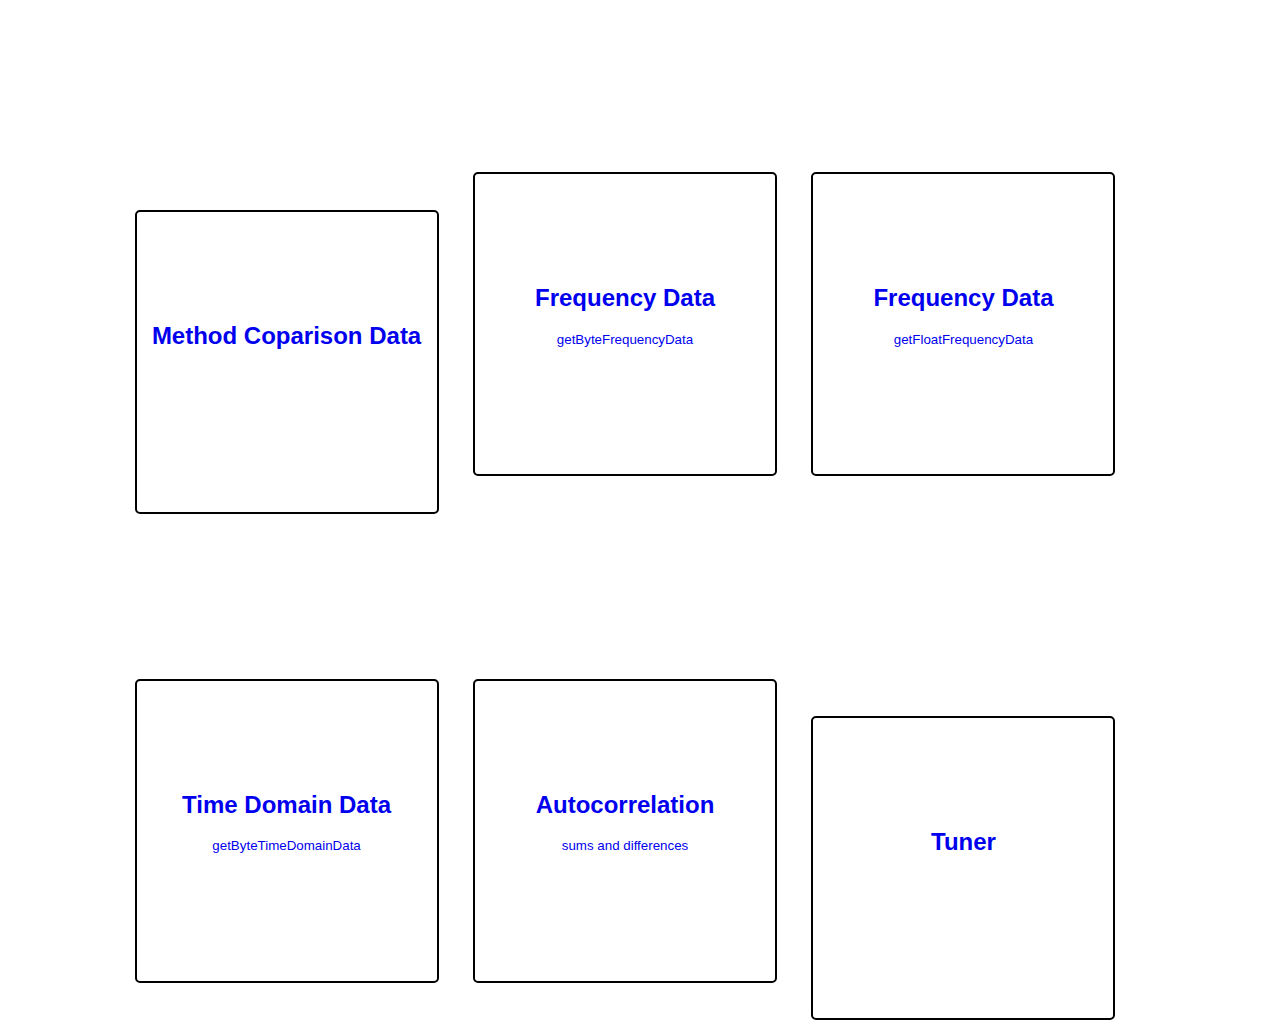
<file: index.html>
<!DOCTYPE html>
<html lang="en">
<head>
    <meta charset="UTF-8">
    <title>Moje Bakalářka</title>
    <link rel="stylesheet" href="styles.css">
</head>
<body>
<div class="content">
    <a href="comparison/index.html">
        <div class="method">
            <h2>Method Coparison Data</h2>
        </div>
    </a>

    <a href="method_1/method1.html">
        <div class="method">
            <h2>Frequency Data</h2>
            <p>getByteFrequencyData</p>
        </div>
    </a>

    <a href="method_2/method2.html">
        <div class="method">
            <h2>Frequency Data</h2>
            <p>getFloatFrequencyData</p>
        </div>
    </a>

    <a href="method_3/method3.html">
        <div class="method">
            <h2>Time Domain Data</h2>
            <p>getByteTimeDomainData</p>
        </div>
    </a>

    <a href="testOfAutocorrelation/test.html">
        <div class="method">
            <h2>Autocorrelation</h2>
            <p>sums and differences</p>
        </div>
    </a>

    <a href="tuner/tuner.html">
        <div class="method">
            <h2>Tuner</h2>
        </div>
    </a>
</div>
</body>
</html>
</file>
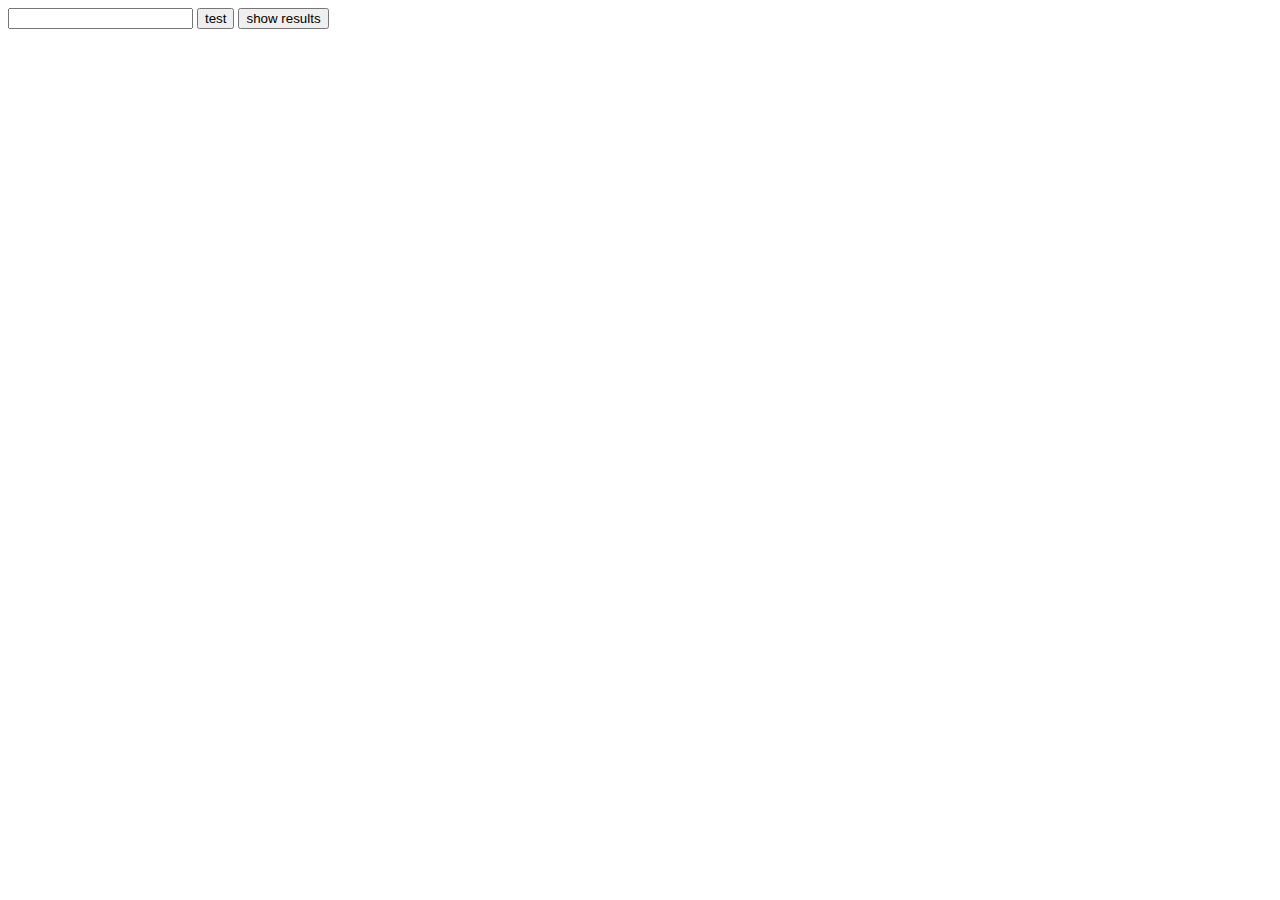
<file: comparison/index.html>
<!DOCTYPE html>
<html lang="en">
<head>
    <meta charset="UTF-8">
    <title>Comparison</title>
</head>
<body>
<input type="number" id="frequency">
<button id="ok" class="button">
    test
</button>

<button id="show" class="button">
    show results
</button>
<p id="counter"></p>
<script src="test.js"></script>
</body>
</html>
</file>
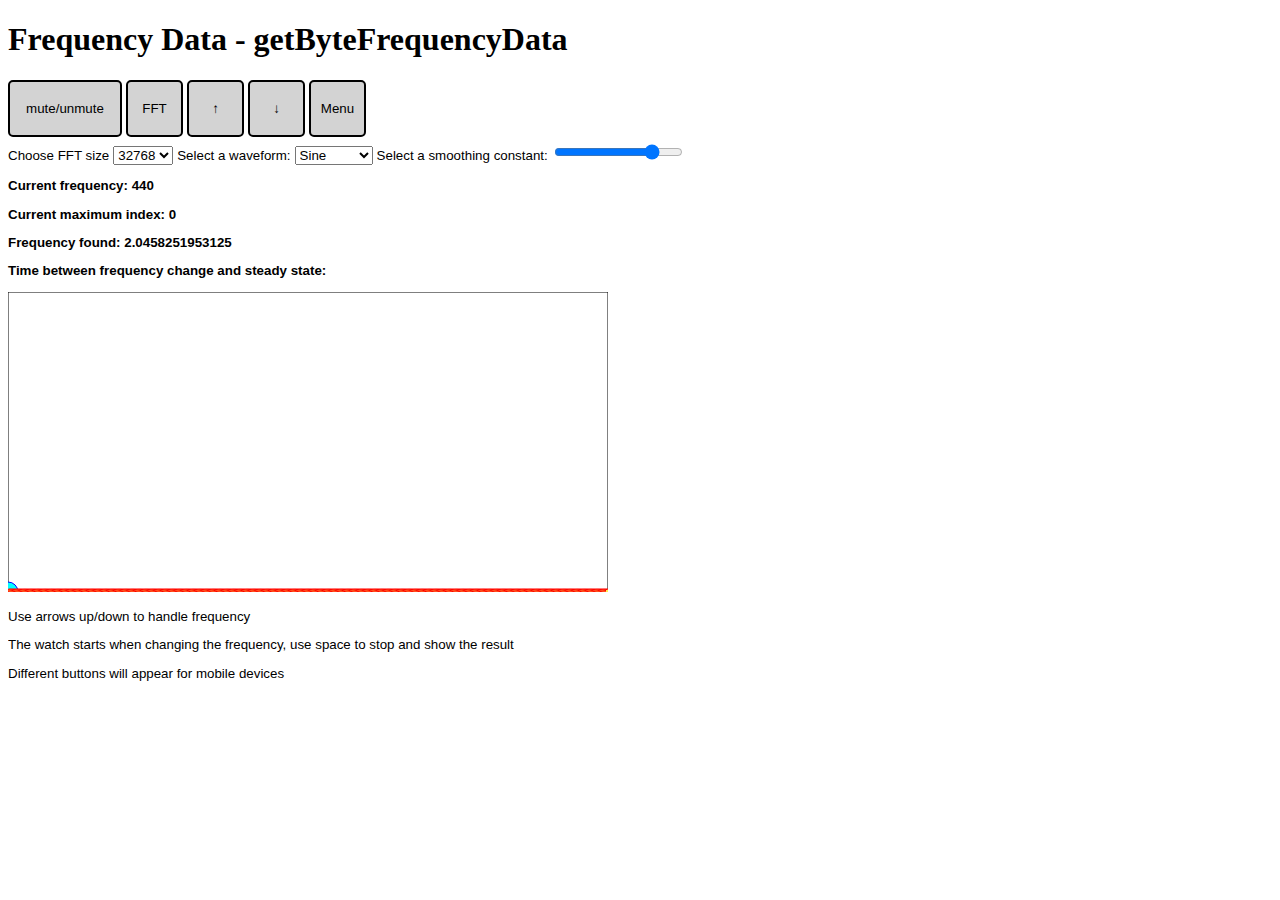
<file: method_1/method1.html>
<!DOCTYPE html>
<html lang="en">
<head>
    <meta charset="UTF-8">
    <title>Moje Bakalářka</title>
    <link rel="stylesheet" href="../styles.css">
</head>
<body>
<h1>Frequency Data - getByteFrequencyData</h1>
<div class="control">
    <div class="buttons">
        <button id="toggle" class="button" title="Mute and unmute the sound of oscillator">
            mute/unmute
        </button>

        <button id="show" class="button" title="Render FFT data in canvas">
            FFT
        </button>

        <button id="up" class="button" title="Change frequency of oscillator up by 50">
            &uarr;
        </button>

        <button id="down" class="button" title="Change frequency of oscillator down by 50">
            &darr;
        </button>

        <a href="../index.html">
            <button id="backToMenu" class="button" title="Returns back to menu">
                Menu
            </button>
        </a>

        <button id="upMobile" class="button mobile" title="Change frequency of oscillator up by 1">
            +
        </button>

        <button id="downMobile" class="button mobile" title="Change frequency of oscillator down by 1">
            -
        </button>

        <button id="stopMobile" class="button mobile" title="Stop watches">
            stop
        </button>
    </div>
    <div class="inputs">
        <label for="fftSize">Choose FFT size</label>
        <select id="fftSize">
            <!--<option value="32">32</option>-->
            <!--<option value="64">64</option>-->
            <!--<option value="128">128</option>-->
            <!--<option value="256">256</option>-->
            <!--<option value="512">512</option>-->
            <!--<option value="1024">1024</option>-->
            <!--<option value="2048">2048</option>-->
            <!--<option value="4096">4096</option>-->
            <!--<option value="8192">8192</option>-->
            <!--<option value="16384">16384</option>-->
            <option value="32768" selected>32768</option>
        </select>

        <label for="soundType">Select a waveform:</label>
        <select name="soundType" id="soundType">
            <option value="triangle">Triangle</option>
            <option value="sine" selected>Sine</option>
            <option value="square">Square</option>
            <option value="sawtooth">Sawtooth</option>
        </select>

        <label for="smoothingConst">Select a smoothing constant:</label>
        <input type="range" name="smoothingConst" id="smoothingConst" min="0" max="1" step="any" value="0.8">
    </div>
</div>
<div class="info">
    <p id="frequency"></p>
    <p id="maximum">Current maximum index: </p>
    <p id="found">Current maximum index: </p>
    <p id="time">Time between frequency change and steady state: </p>
</div>
<canvas id="myCanvas" width="600" height="300"></canvas>
<div class="howToUse">
    <p>Use arrows up/down to handle frequency</p>
    <p>The watch starts when changing the frequency, use space to stop and show the result</p>
    <p>Different buttons will appear for mobile devices</p>
</div>
<script src="webaudioscript.js"></script>
</body>
</html>
</file>
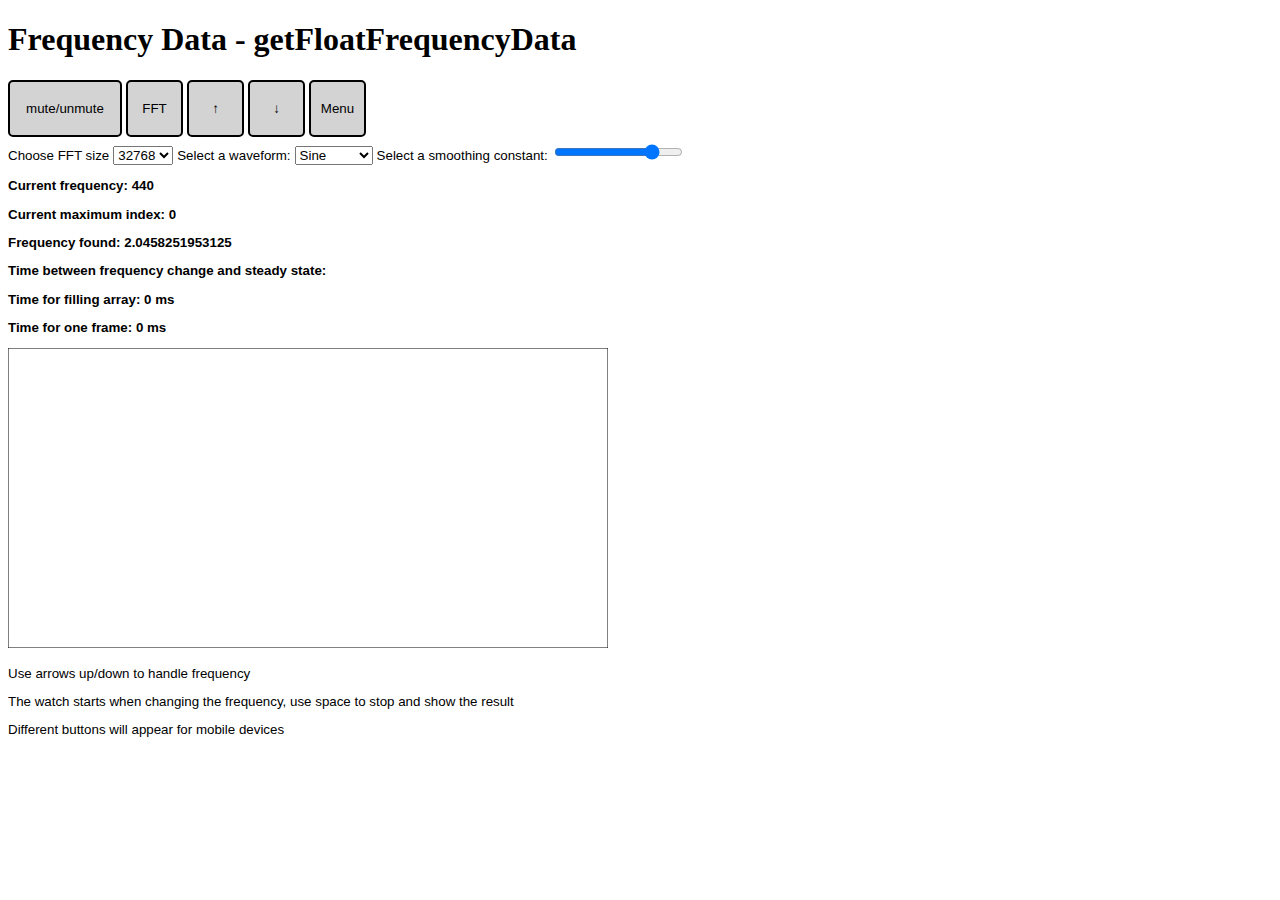
<file: method_2/method2.html>
<!DOCTYPE html>
<html lang="en">
<head>
    <meta charset="UTF-8">
    <title>Moje Bakalářka</title>
    <link rel="stylesheet" href="../styles.css">
</head>
<body>
<h1>Frequency Data - getFloatFrequencyData</h1>
<div class="control">
    <div class="buttons">
        <button id="toggle" class="button" title="Mute and unmute the sound of oscillator">
            mute/unmute
        </button>

        <button id="show" class="button" title="Render FFT data in canvas">
            FFT
        </button>

        <button id="up" class="button" title="Change frequency of oscillator up by 50">
            &uarr;
        </button>

        <button id="down" class="button" title="Change frequency of oscillator down by 50">
            &darr;
        </button>

        <a href="../index.html">
            <button id="backToMenu" class="button" title="Returns back to menu">
                Menu
            </button>
        </a>

        <button id="upMobile" class="button mobile" title="Change frequency of oscillator up by 1">
            +
        </button>

        <button id="downMobile" class="button mobile" title="Change frequency of oscillator down by 1">
            -
        </button>

        <button id="stopMobile" class="button mobile" title="Stop watches">
            stop
        </button>
    </div>
    <div class="inputs">
        <label for="fftSize">Choose FFT size</label>
        <select id="fftSize">
            <!--<option value="32">32</option>-->
            <!--<option value="64">64</option>-->
            <!--<option value="128">128</option>-->
            <!--<option value="256">256</option>-->
            <!--<option value="512">512</option>-->
            <!--<option value="1024">1024</option>-->
            <!--<option value="2048">2048</option>-->
            <!--<option value="4096">4096</option>-->
            <!--<option value="8192">8192</option>-->
            <!--<option value="16384">16384</option>-->
            <option value="32768" selected>32768</option>
        </select>

        <label for="soundType">Select a waveform:</label>
        <select name="soundType" id="soundType">
            <option value="triangle">Triangle</option>
            <option value="sine" selected>Sine</option>
            <option value="square">Square</option>
            <option value="sawtooth">Sawtooth</option>
        </select>

        <label for="smoothingConst">Select a smoothing constant:</label>
        <input type="range" name="smoothingConst" id="smoothingConst" min="0" max="1" step="any" value="0.8">
    </div>
</div>
<div class="info">
    <p id="frequency"></p>
    <p id="maximum">Current maximum index: </p>
    <p id="found">Current maximum index: </p>
    <p id="time">Time between frequency change and steady state: </p>
    <p id="arrayFill">Time for filling array: </p>
    <p id="oneFrame">Time for one frame: </p>
</div>
<canvas id="myCanvas" width="600" height="300"></canvas>
<div class="howToUse">
    <p>Use arrows up/down to handle frequency</p>
    <p>The watch starts when changing the frequency, use space to stop and show the result</p>
    <p>Different buttons will appear for mobile devices</p>
</div>
<script type="module" src="webaudioscript.js"></script>
</body>
</html>
</file>
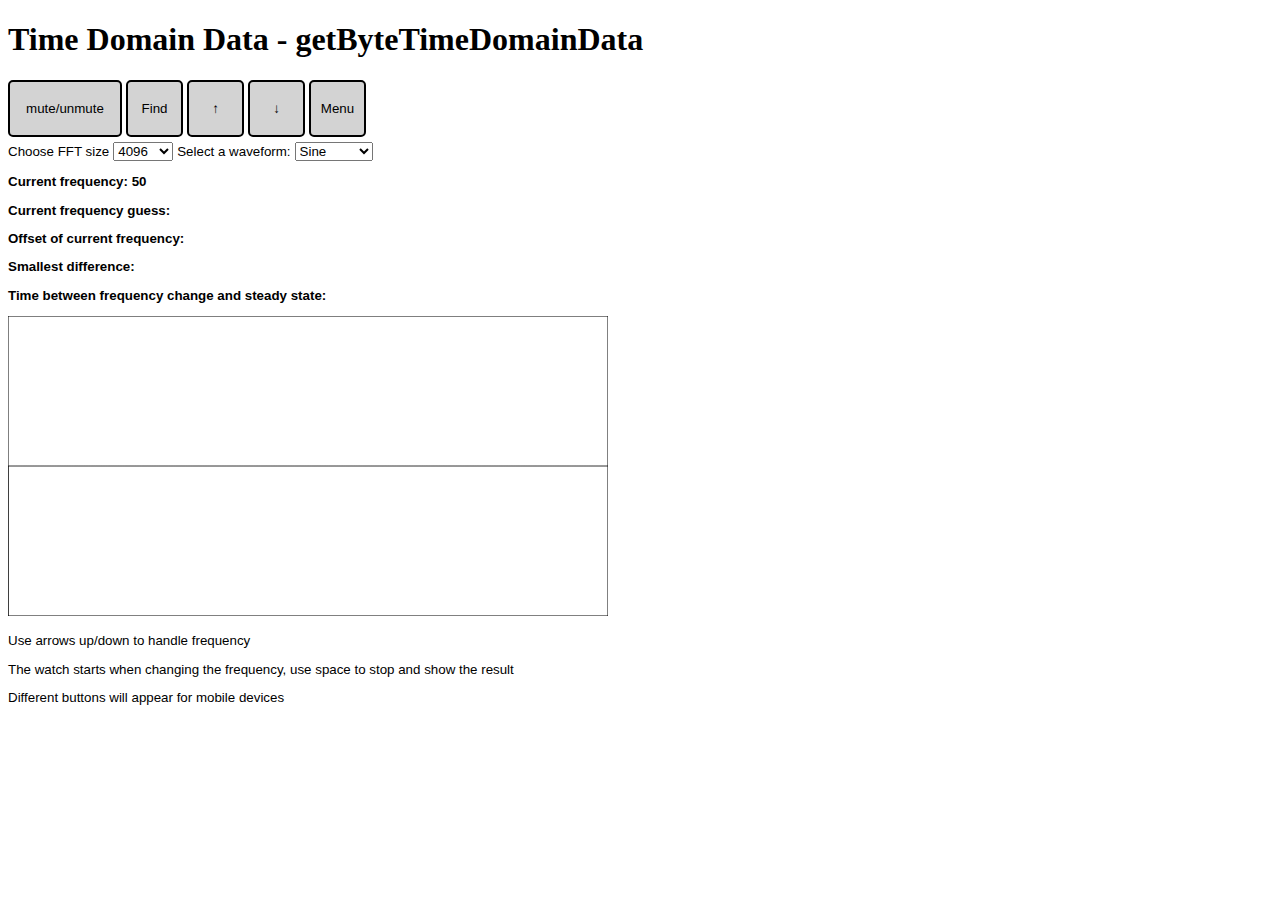
<file: method_3/method3.html>
<!DOCTYPE html>
<html lang="en">
<head>
    <meta charset="UTF-8">
    <title>Moje Bakalářka</title>
    <link rel="stylesheet" href="../styles.css">
</head>
<body>
<h1>Time Domain Data - getByteTimeDomainData</h1>
<div class="control">
    <div class="buttons">
        <button id="toggle" class="button" title="Mute and unmute the sound of oscillator">
            mute/unmute
        </button>

        <button id="show" class="button" title="Find current frequency of audio">
            Find
        </button>

        <button id="up" class="button" title="Change frequency of oscillator up by 50">
            &uarr;
        </button>

        <button id="down" class="button" title="Change frequency of oscillator down by 50">
            &darr;
        </button>

        <a href="../index.html">
            <button id="backToMenu" class="button" title="Returns back to menu">
                Menu
            </button>
        </a>

        <button id="upMobile" class="button mobile" title="Change frequency of oscillator up by 1">
            +
        </button>

        <button id="downMobile" class="button mobile" title="Change frequency of oscillator down by 1">
            -
        </button>

        <button id="stopMobile" class="button mobile" title="Stop watches">
            stop
        </button>
    </div>
    <div class="inputs">
        <label for="fftSize">Choose FFT size</label>
        <select id="fftSize">
            <option value="32">32</option>
            <option value="64">64</option>
            <option value="128">128</option>
            <option value="256">256</option>
            <option value="512">512</option>
            <option value="1024">1024</option>
            <option value="2048">2048</option>
            <option value="4096" selected>4096</option>
            <option value="8192">8192</option>
            <option value="16384">16384</option>
            <option value="32768">32768</option>
        </select>

        <label for="soundType">Select a waveform:</label>
        <select name="soundType" id="soundType">
            <option value="triangle">Triangle</option>
            <option value="sine" selected>Sine</option>
            <option value="square">Square</option>
            <option value="sawtooth">Sawtooth</option>
        </select>
    </div>
</div>
<div class="info">
    <p id="frequency"></p>
    <p id="result">Current frequency guess: </p>
    <p id="offset">Offset of current frequency: </p>
    <p id="difference">Smallest difference: </p>
    <p id="time">Time between frequency change and steady state: </p>
</div>
<canvas id="myCanvas" width="600" height="300"></canvas>
<div class="howToUse">
    <p>Use arrows up/down to handle frequency</p>
    <p>The watch starts when changing the frequency, use space to stop and show the result</p>
    <p>Different buttons will appear for mobile devices</p>
</div>
<script src="webaudioscript.js"></script>
</body>
</html>
</file>
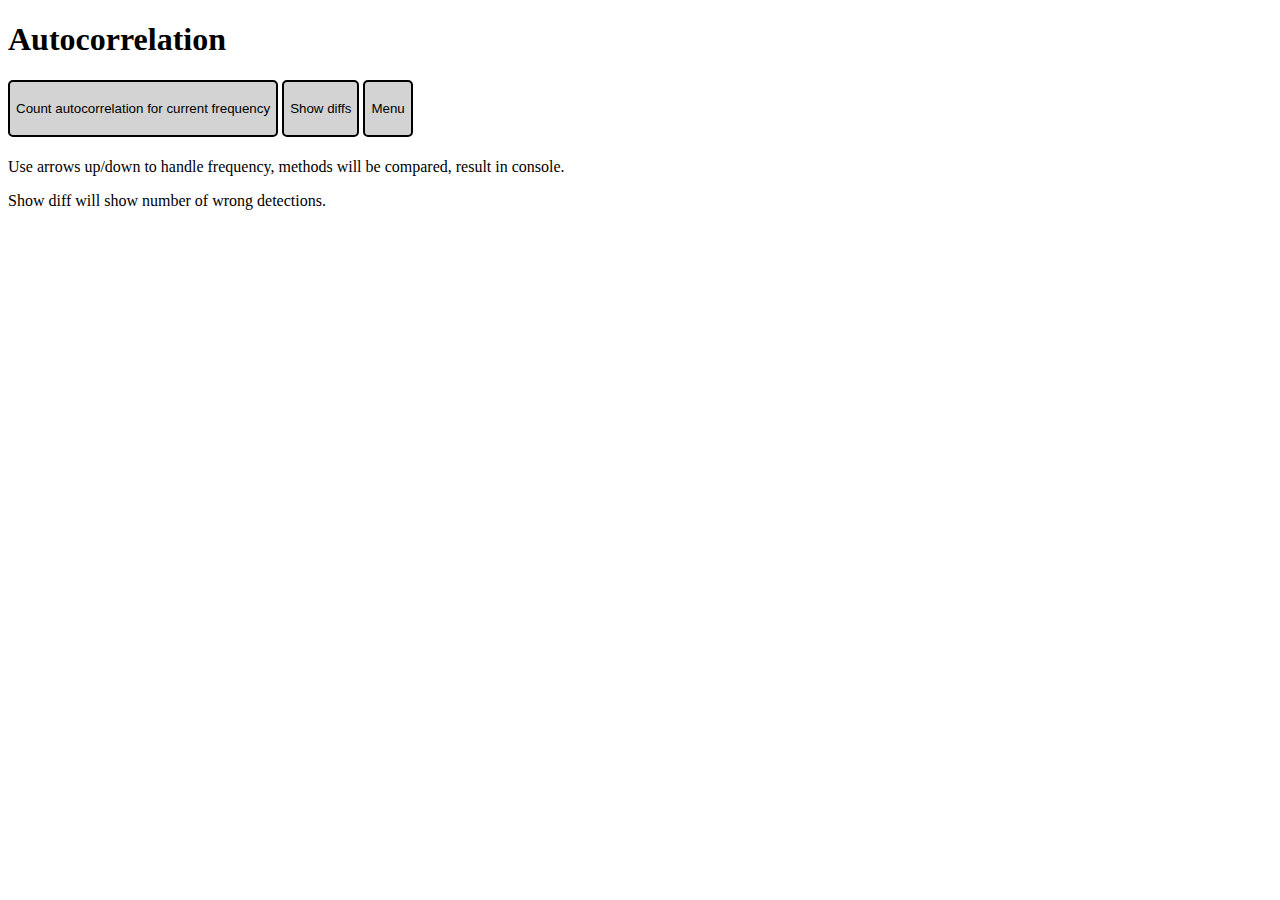
<file: testOfAutocorrelation/test.html>
<!DOCTYPE html>
<html lang="en">
<head>
    <meta charset="UTF-8">
    <title>Moje Bakalářka</title>
    <link rel="stylesheet" href="styles.css">
</head>
<body>
<h1>Autocorrelation</h1>
<div class="control">
    <div class="buttons">
        <button id="toggle" class="button" title="count autocorrelation">
            Count autocorrelation for current frequency
        </button>

        <button id="show" class="button" title="count autocorrelation">
            Show diffs
        </button>

        <a href="../index.html">
            <button id="backToMenu" class="button" title="Returns back to menu">
                Menu
            </button>
        </a>
    </div>
</div>
<div class="info">
    <p id="frequency"></p>
    <p id="diffs"></p>
</div>
<div class="howToUse">
    <p>Use arrows up/down to handle frequency, methods will be compared, result in console.</p>
    <p>Show diff will show number of wrong detections.</p>
</div>
<script src="autocorrelation.js"></script>
</body>
</html>
</file>
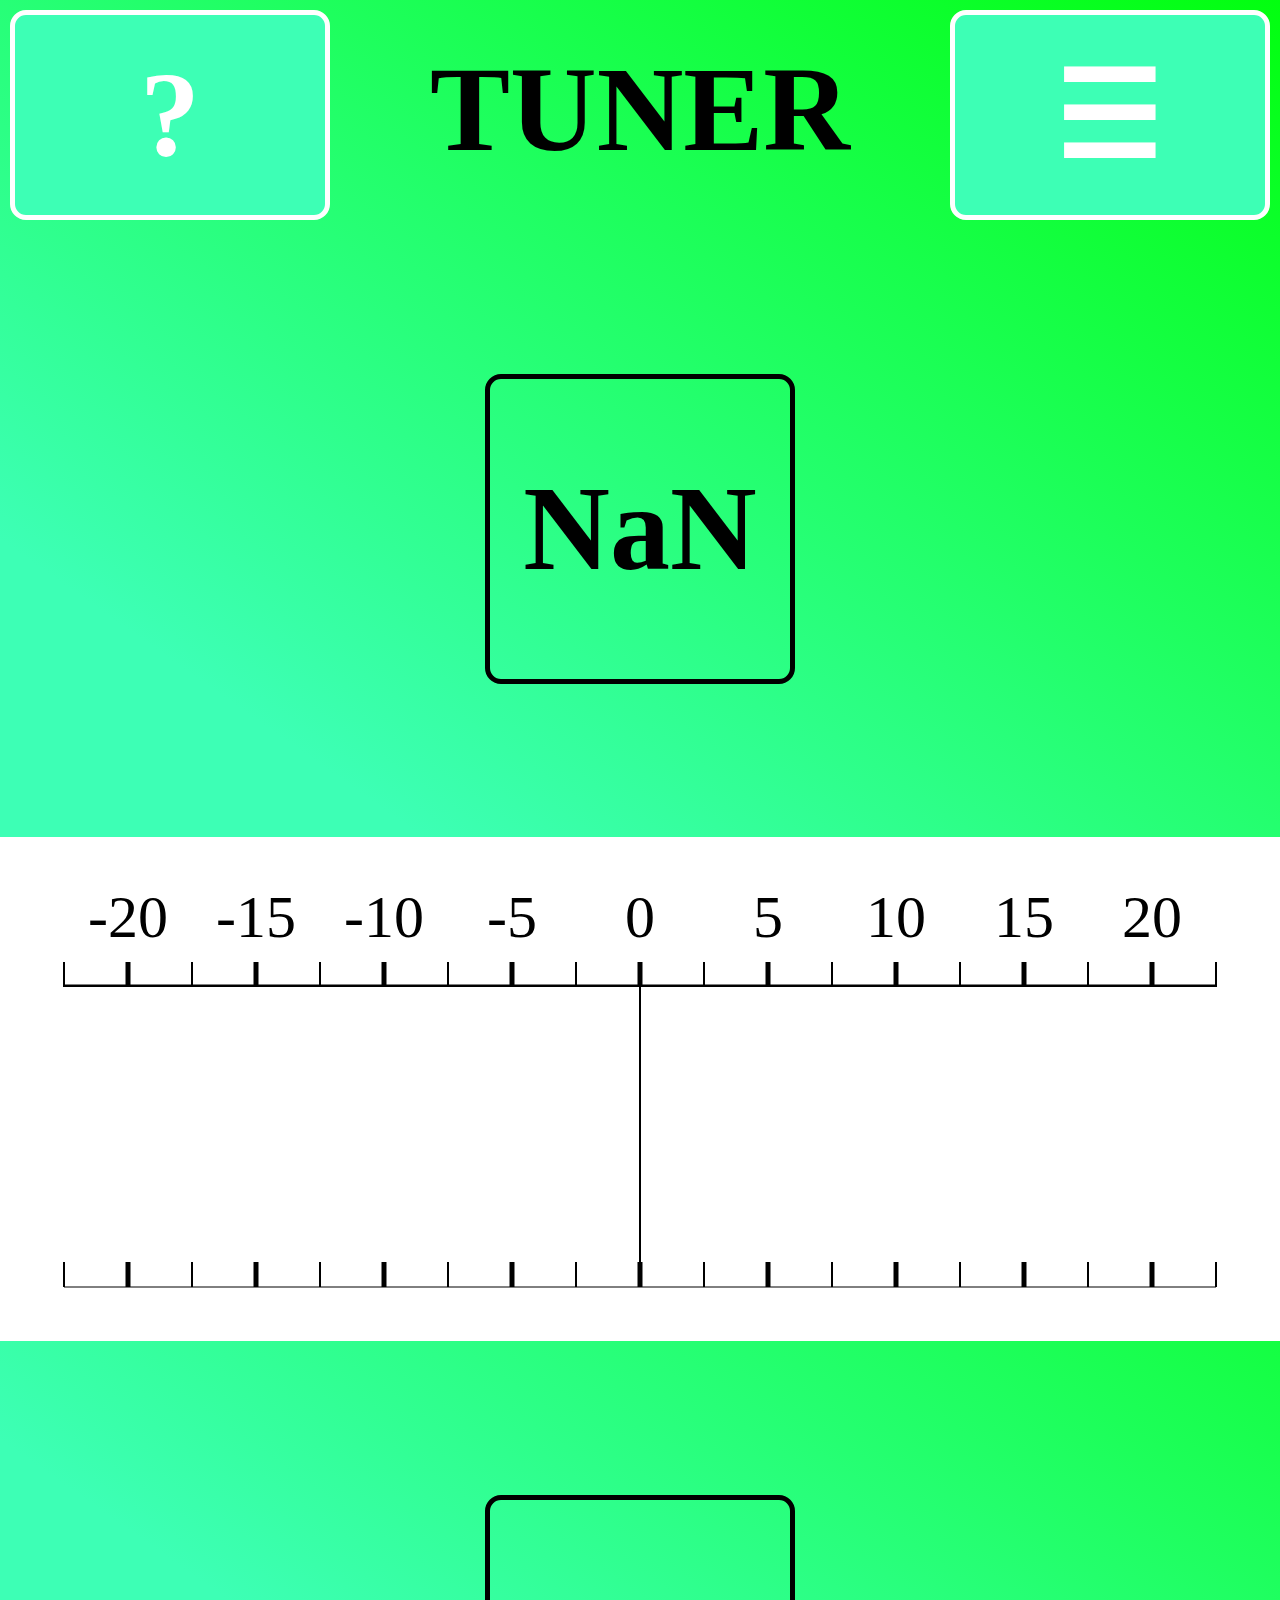
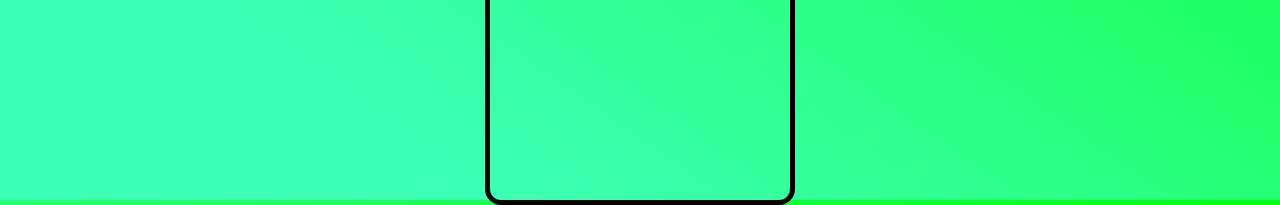
<file: tuner/tuner.html>
<!DOCTYPE html>
<html lang="en">
<head>
    <meta charset="UTF-8">
    <title>Guitar tuner</title>
    <link rel="stylesheet" href="styles.css">
</head>
<body>
<div class="control">
    <div class="about">
        ?
    </div>
    <div class="logo">
        TUNER
    </div>
    <div class="menu">
        ☰
    </div>
</div>
<div class="display">
    <div class="difference">
        -20
    </div>
    <div class="canvas">
        <canvas id="appCanvas"></canvas>
    </div>
    <div class="tone">
        E
    </div>
</div>
<script src="Sound.js"></script>
</body>
</html>
</file>
<file: styles.css>
.souhrn, .eq { /*show*/
    display: none;
}

.button {
    display: inline-block;
    height: 57px;
    width: 57px;
    border: 2px solid black;
    border-radius: 5px;
    background-color: lightgray;
    transition: 0.25s;
    margin-bottom: 5px;
}

#toggle {
    width: 114px;
}

.buttons, .inputs {
    display: inline-block;
    width: 100%;
}

p, label {
    font: 400 13.3333px Arial;
}

.info p{
    font-weight: bold;
}

.mobile {
    display: none;
}

/* main page */
.content {
    text-align: center;
    font-family: sans-serif;
}

a {
    text-decoration: none;
}


.method {
    display: inline-block;
    border: 2px solid black;
    border-radius: 5px;
    width: 300px;
    height: 300px;
    margin-top: 13%;
    margin-right: 30px;
}

.method h2 {
    margin-top: 110px;
}

@media only screen
and (max-device-width: 600px)
{
    .mobile {
        display: inline-block;
    }
}
</file>
<file: testOfAutocorrelation/styles.css>
.button {
    display: inline-block;
    height: 57px;
    border: 2px solid black;
    border-radius: 5px;
    background-color: lightgray;
    transition: 0.25s;
    margin-bottom: 5px;
}
</file>
<file: tuner/styles.css>
body {
    background: linear-gradient(to top right, #3dffb5 20%, #02ff0f 100%);
    font-family: Aharoni;
}

body {
    height: 100vh;
    margin: 0;
    min-height: 100vh;
}
body {
    min-height: 100vh;
}

.control {
    display: flex;
    justify-content: stretch;
    white-space: nowrap;
    height: 200px;
    font-size: 0;
    padding: 10px;
    margin-bottom: 12%;
}

.menu, .about, .logo{
    display: flex;
    justify-content:center;
    align-content:center;
    flex-direction:column;
    width: 25%;
    height: 100%;
    text-align: center;
    font-size: 120px;
    font-weight: bold;
    white-space: normal;
    border: 5px solid white;
    border-radius: 16px;
    background-color: #3dffb5;
    color: white;
}

.logo {
    width: 50%;
    border: none;
    background-color: inherit;
    color: black;
}

.display {
    width: 100%;
    display: flex;
    flex-direction: row;
    flex-wrap: wrap;
    justify-content: center;
    align-items: center;
}

.difference, .tone {
    display: flex;
    justify-content:center;
    align-content:center;
    flex-direction:column;
    width: 300px;
    height: 300px;
    text-align: center;
    font-size: 120px;
    font-weight: bold;
    white-space: normal;
    border: 5px solid black;
    border-radius: 16px;
}

.difference {
    margin-bottom: 12%;
}

.canvas {
    margin-bottom: 12%;
    background-color: white;
}


/*  FIREFOX VERSION  */

/*body {*/
    /*background: linear-gradient(to top right, #3dffb5 20%, #02ff0f 100%);*/
    /*font-family: Aharoni;*/
/*}*/

/*body {*/
    /*height: 100vh;*/
    /*margin: 0;*/
    /*min-height: 100vh;*/
/*}*/
/*body {*/
    /*min-height: 100vh;*/
/*}*/

/*.control {*/
    /*display: flex;*/
    /*justify-content: stretch;*/
    /*white-space: nowrap;*/
    /*height: 75px;*/
    /*font-size: 0;*/
    /*padding: 10px;*/
    /*margin-bottom: 6%;*/
/*}*/

/*.menu, .about, .logo{*/
    /*display: flex;*/
    /*justify-content:center;*/
    /*align-content:center;*/
    /*flex-direction:column;*/
    /*!*display: table-cell;*!*/
    /*!*vertical-align: middle;*!*/
    /*width: 25%;*/
    /*height: 100%;*/
    /*text-align: center;*/
    /*font-size: 47px;*/
    /*font-weight: bold;*/
    /*white-space: normal;*/
    /*border: 5px solid white;*/
    /*border-radius: 16px;*/
    /*background-color: #3dffb5;*/
    /*color: white;*/
/*}*/

/*.logo {*/
    /*width: 50%;*/
    /*border: none;*/
    /*background-color: inherit;*/
    /*color: black;*/
/*}*/

/*.display {*/
    /*width: 100%;*/
    /*display: flex;*/
    /*flex-direction: row;*/
    /*flex-wrap: wrap;*/
    /*justify-content: center;*/
    /*align-items: center;*/
/*}*/

/*.difference, .tone {*/
    /*display: flex;*/
    /*justify-content: center;*/
    /*align-content: center;*/
    /*flex-direction: column;*/
    /*width: 80px;*/
    /*height: 80px;*/
    /*text-align: center;*/
    /*font-size: 35px;*/
    /*font-weight: bold;*/
    /*white-space: normal;*/
    /*border: 5px solid black;*/
    /*border-radius: 16px;*/
/*}*/

/*.difference {*/
    /*margin-bottom: 6%;*/
/*}*/

/*.canvas {*/
    /*margin-bottom: 6%;*/
    /*background-color: white;*/
/*}*/
</file>
